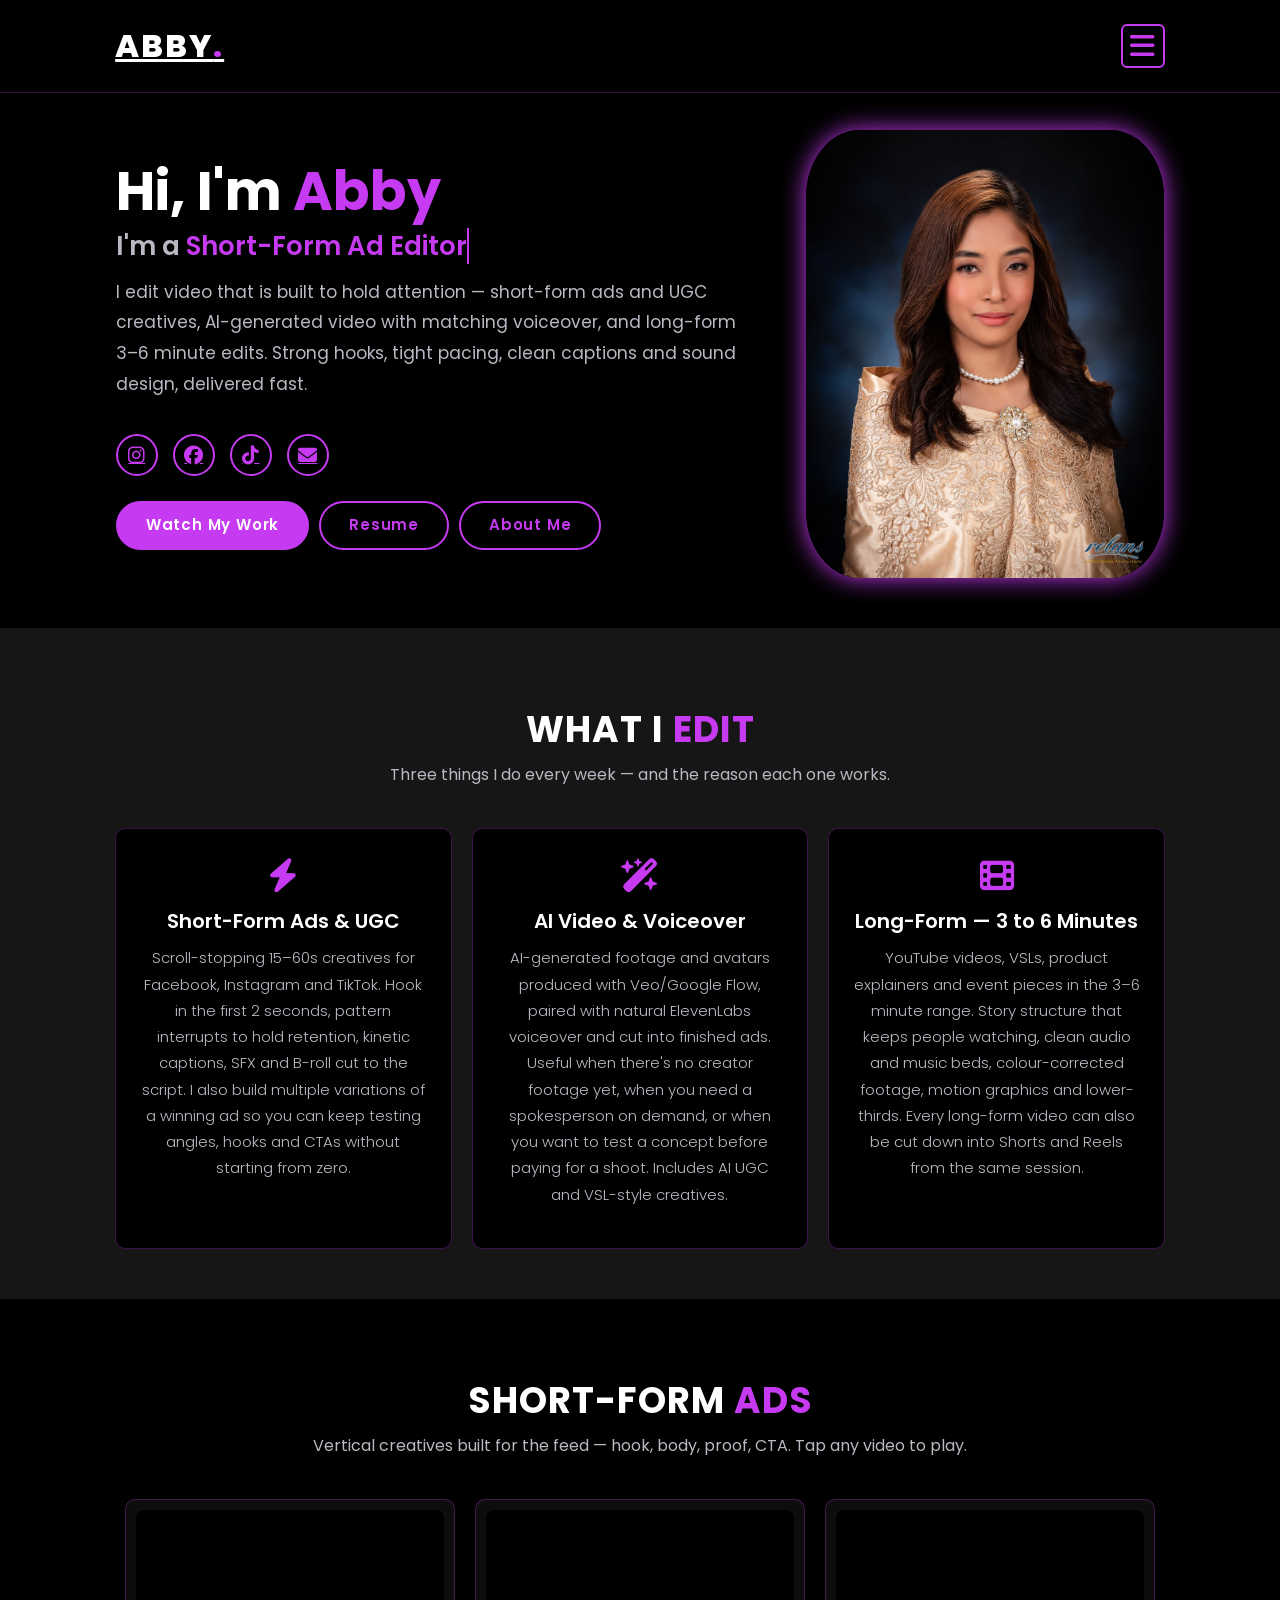
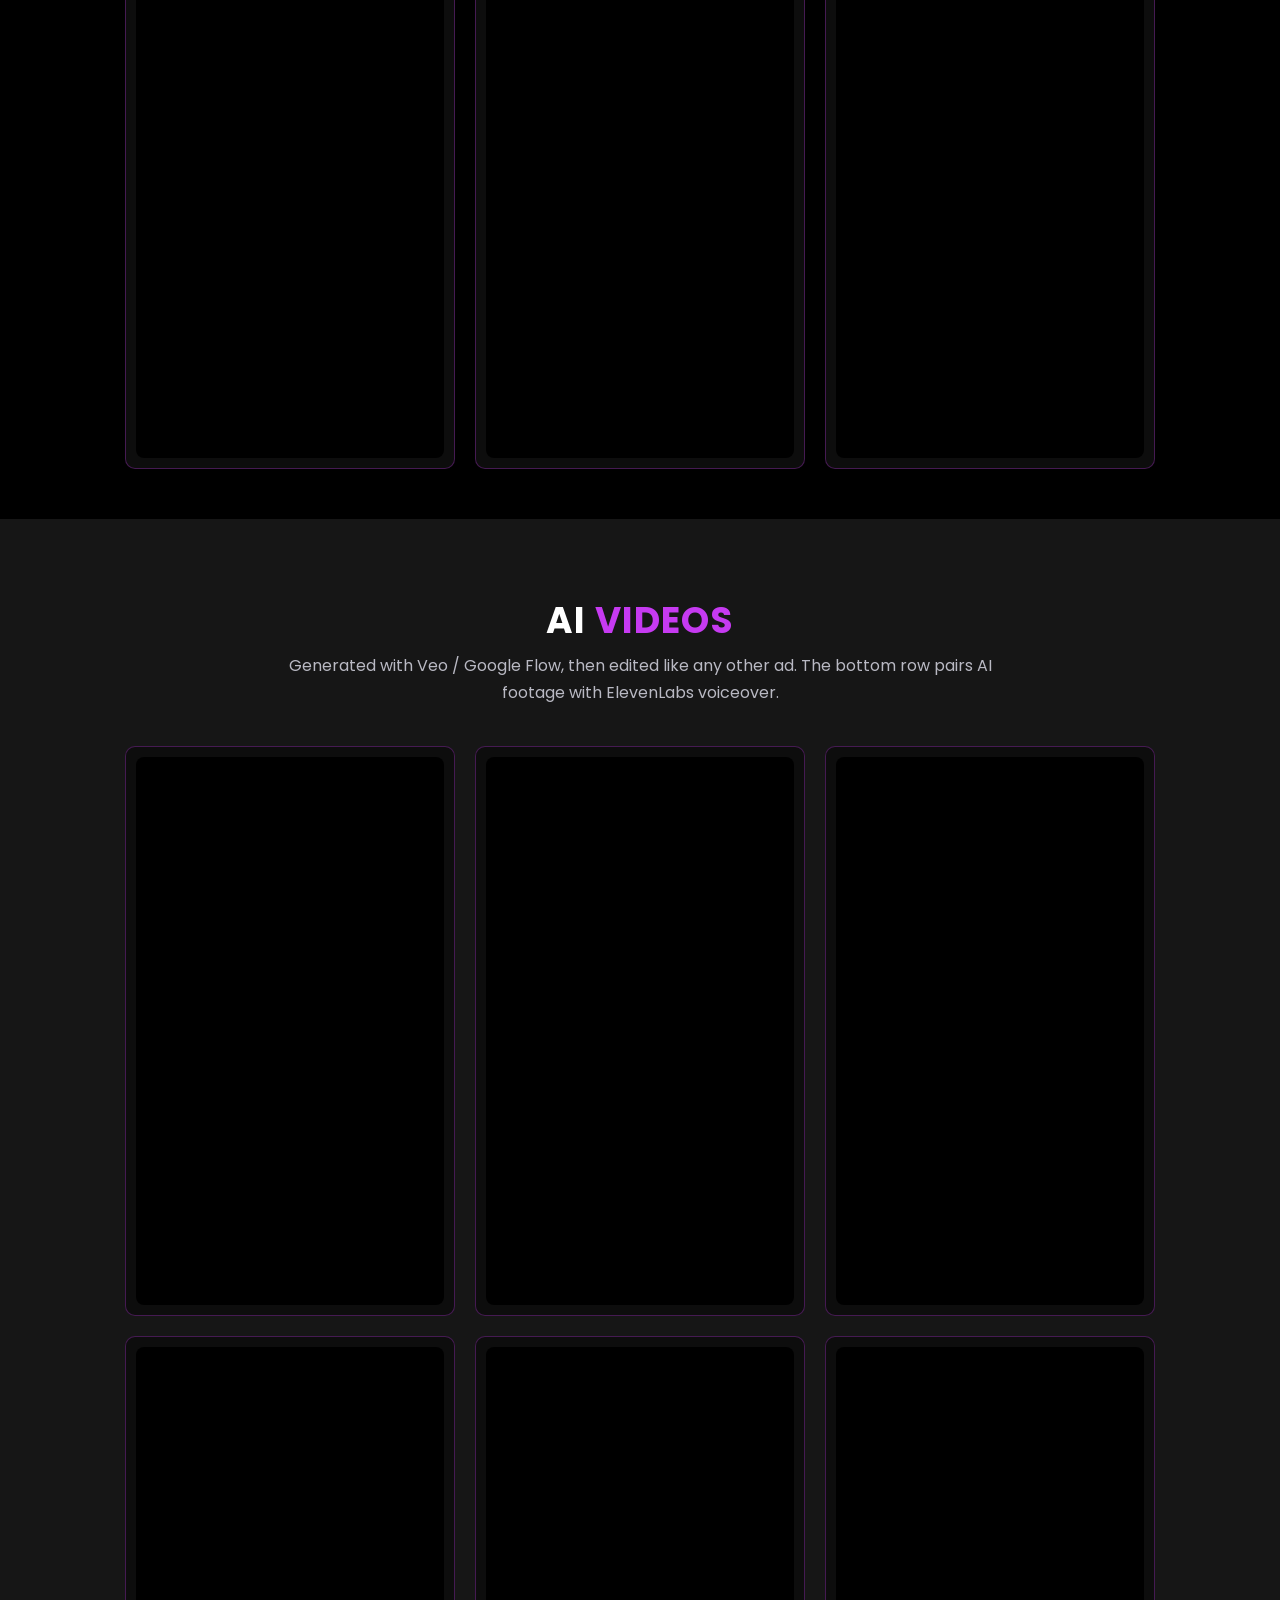
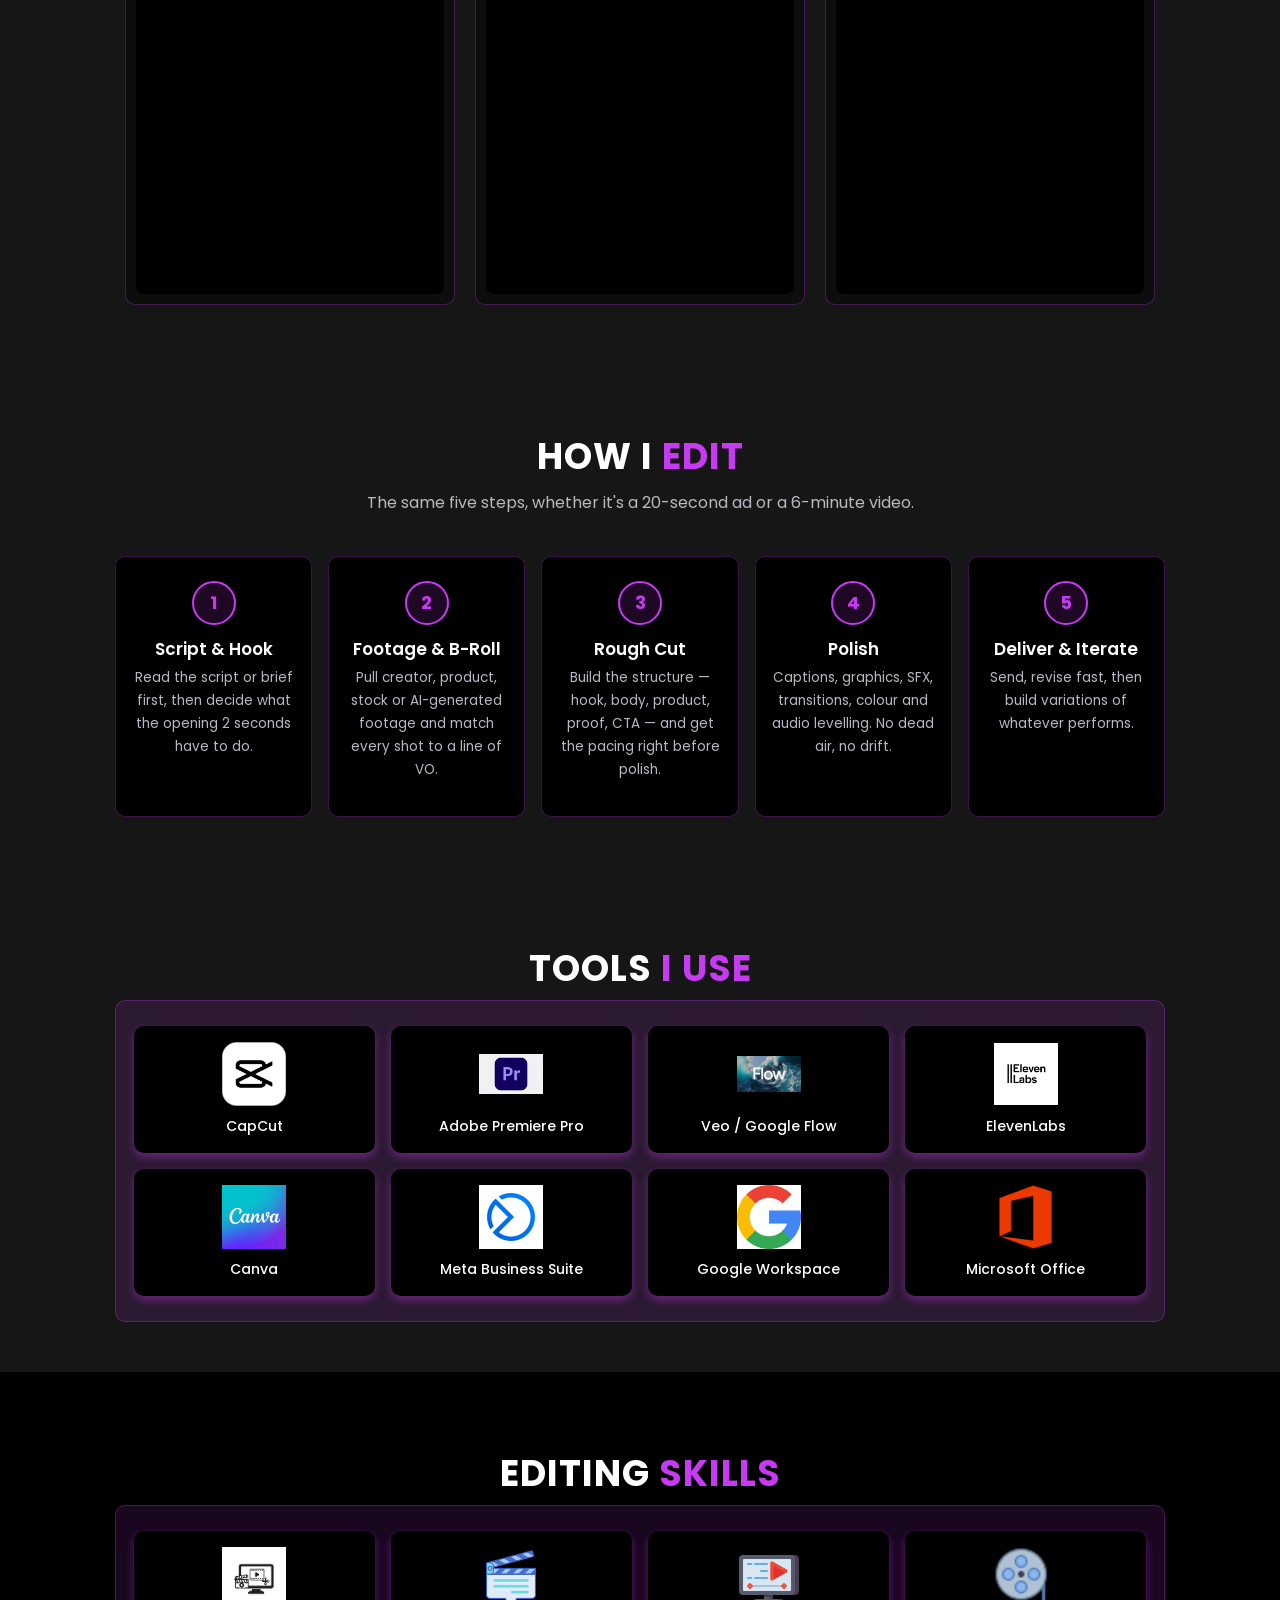
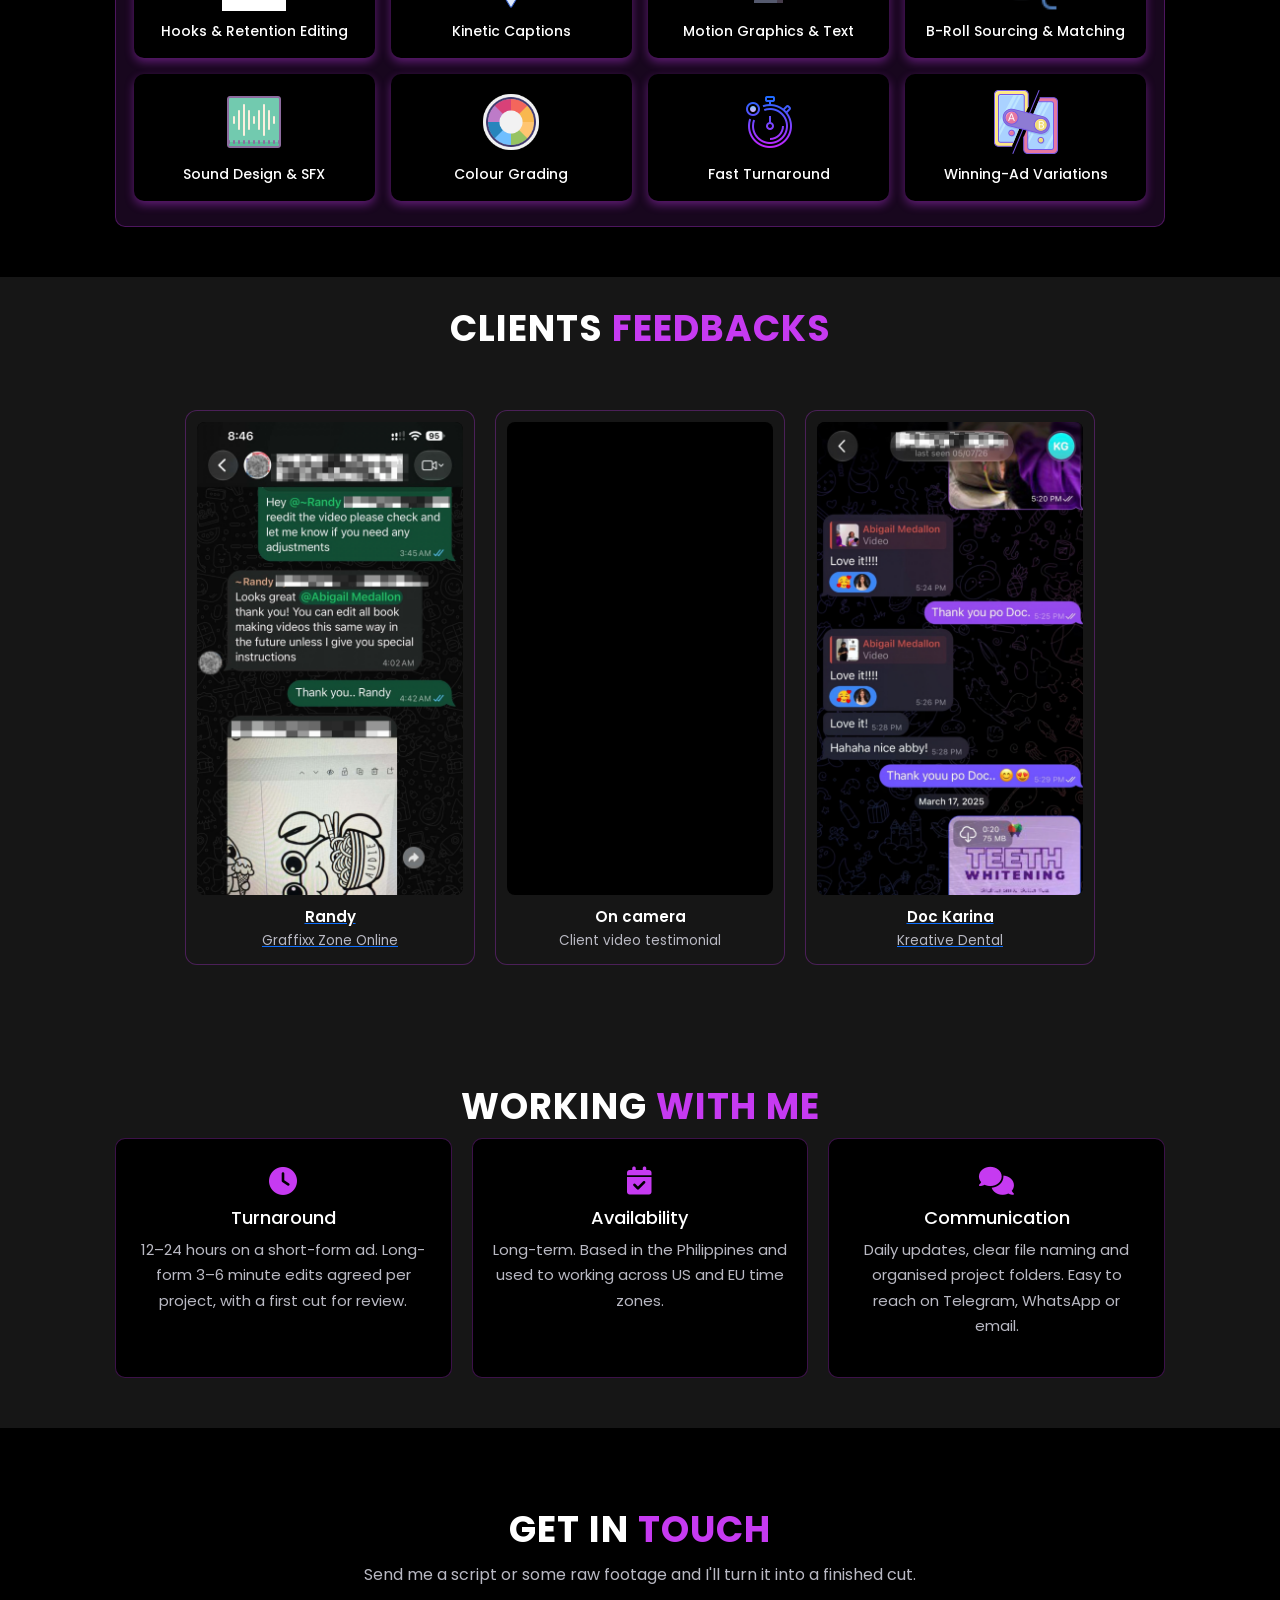
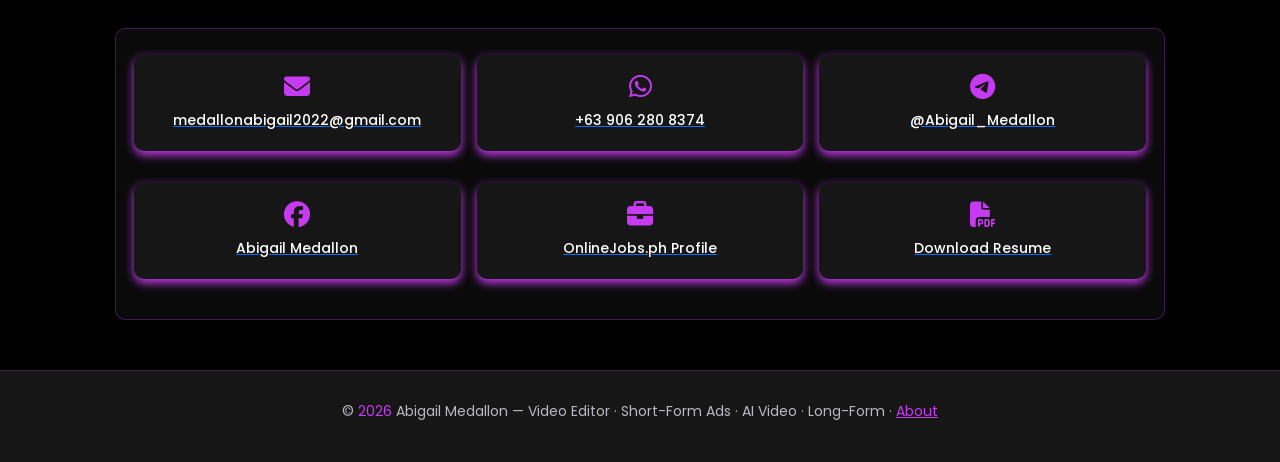
<file: abby-video-portfolio/index.html>
<!DOCTYPE html>
<html lang="en">
<head>
    <meta charset="UTF-8">
    <meta name="viewport" content="width=device-width, initial-scale=1.0">
    <title>Abby Medallon — Video Editor | Short-Form Ads, AI Video & Long-Form</title>
    <meta name="description" content="Abigail (Abby) Medallon — video editor specialising in short-form ads and UGC creatives, AI-generated video with voiceover, and long-form 3–6 minute edits. CapCut, Premiere Pro, Veo, ElevenLabs.">
    <link rel="icon" type="image/x-icon" href="assets/image/Abby.jpg">
    <link rel="stylesheet" href="https://cdn.jsdelivr.net/npm/bootstrap@5.3.3/dist/css/bootstrap.min.css">
    <link rel="stylesheet" href="https://cdnjs.cloudflare.com/ajax/libs/font-awesome/6.6.0/css/all.min.css" crossorigin="anonymous" referrerpolicy="no-referrer">
    <link rel="stylesheet" href="assets/css/style.css">
</head>
<body>
    <header class="header">
        <a href="index.html" class="logo">ABBY<span>.</span></a>
        <i id="menu-icon" class="fas fa-bars"></i>
        <nav class="nav-links">
            <a href="#home">Home</a>
            <a href="#services">Services</a>
            <a href="#short-form">Short-Form</a>
            <a href="#ai-videos">AI Videos</a>
            <a href="#process">Process</a>
            <a href="#tools">Tools</a>
            <a href="#feedback">Feedback</a>
            <a href="#contact">Contact</a>
            <a href="about.html">About</a>
        </nav>
    </header>

    <main>
        <!-- ============================= HERO ============================= -->
        <section class="home" id="home">
            <div class="home-content">
                <h1>Hi, I'm <span>Abby</span></h1>
                <h3 class="typing-text">I'm a <span></span></h3>
                <p>
                    I edit video that is built to hold attention — short-form ads and UGC creatives,
                    AI-generated video with matching voiceover, and long-form 3–6 minute edits.
                    Strong hooks, tight pacing, clean captions and sound design, delivered fast.
                </p>
                <div class="social-icon">
                    <a href="https://www.instagram.com/abigail_medallon/" target="_blank" rel="noreferrer" aria-label="Instagram"><i class="fa-brands fa-instagram"></i></a>
                    <a href="https://www.facebook.com/profile.php?id=61570184532634" target="_blank" rel="noreferrer" aria-label="Facebook"><i class="fa-brands fa-facebook"></i></a>
                    <a href="https://www.tiktok.com/@abbygailadrales" target="_blank" rel="noreferrer" aria-label="TikTok"><i class="fa-brands fa-tiktok"></i></a>
                    <a href="mailto:medallonabigail2022@gmail.com" aria-label="Email"><i class="fa-solid fa-envelope"></i></a>
                </div>
                <div class="d-flex flex-wrap gap-3">
                    <a href="#short-form" class="btn btn-solid">Watch My Work</a>
                    <a href="assets/image/Abigail_Medallon_Resume.pdf" class="btn" target="_blank" rel="noreferrer">Resume</a>
                    <a href="about.html" class="btn">About Me</a>
                </div>
            </div>
            <div class="home-img">
                <img src="assets/image/Abby.jpg" alt="Portrait of Abby Medallon, video editor">
            </div>
            </div>
        </section>
        <section class="services" id="services">
            <h2 class="heading">WHAT I <span>EDIT</span></h2>
            <p class="sub-heading">
                Three things I do every week — and the reason each one works.
            </p>
            <div class="services-container">
                <div class="costumer-box">
                    <div class="services-info">
                        <i class="fa-solid fa-bolt"></i>
                        <h4>Short-Form Ads &amp; UGC</h4>
                        <p>
                            Scroll-stopping 15–60s creatives for Facebook, Instagram and TikTok.
                            Hook in the first 2 seconds, pattern interrupts to hold retention,
                            kinetic captions, SFX and B-roll cut to the script. I also build
                            multiple variations of a winning ad so you can keep testing angles,
                            hooks and CTAs without starting from zero.
                        </p>
                    </div>
                </div>
                <div class="costumer-box">
                    <div class="services-info">
                        <i class="fa-solid fa-wand-magic-sparkles"></i>
                        <h4>AI Video &amp; Voiceover</h4>
                        <p>
                            AI-generated footage and avatars produced with Veo/Google Flow,
                            paired with natural ElevenLabs voiceover and cut into finished ads.
                            Useful when there's no creator footage yet, when you need a spokesperson
                            on demand, or when you want to test a concept before paying for a shoot.
                            Includes AI UGC and VSL-style creatives.
                        </p>
                    </div>
                </div>

                <div class="costumer-box">
                    <div class="services-info">
                        <i class="fa-solid fa-film"></i>
                        <h4>Long-Form — 3 to 6 Minutes</h4>
                        <p>
                            YouTube videos, VSLs, product explainers and event pieces in the
                            3–6 minute range. Story structure that keeps people watching,
                            clean audio and music beds, colour-corrected footage, motion graphics
                            and lower-thirds. Every long-form video can also be cut down into
                            Shorts and Reels from the same session.
                        </p>
                    </div>
                </div>
            </div>
        </section>
        <!-- ============================= SHORT-FORM ============================= -->
        <section class="reels" id="short-form">
            <h2 class="heading">SHORT-FORM <span>ADS</span></h2>
            <p class="sub-heading">
                Vertical creatives built for the feed — hook, body, proof, CTA. Tap any video to play.
            </p>
            <div class="reel-grid">
                <div class="reel-card">
                    <iframe class="reel-video" loading="lazy"
                        src="https://www.facebook.com/plugins/video.php?height=476&href=https%3A%2F%2Fwww.facebook.com%2Freel%2F1531392857984286%2F&show_text=false&width=267&t=0"
                        scrolling="no" frameborder="0"
                        allow="autoplay; clipboard-write; encrypted-media; picture-in-picture; web-share"
                        allowfullscreen title="Short-form ad sample 1"></iframe>
                    
                </div>

                <div class="reel-card">
                    <iframe class="reel-video" loading="lazy"
                        src="https://www.facebook.com/plugins/video.php?height=476&href=https%3A%2F%2Fwww.facebook.com%2Freel%2F1408809867466413%2F&show_text=false&width=267&t=0"
                        scrolling="no" frameborder="0"
                        allow="autoplay; clipboard-write; encrypted-media; picture-in-picture; web-share"
                        allowfullscreen title="Short-form ad sample 2"></iframe>
                   
                </div>

                <div class="reel-card">
                    <iframe class="reel-video" loading="lazy"
                        src="https://www.facebook.com/plugins/video.php?height=476&href=https%3A%2F%2Fwww.facebook.com%2Freel%2F1159867676261383%2F&show_text=false&width=267&t=0"
                        scrolling="no" frameborder="0"
                        allow="autoplay; clipboard-write; encrypted-media; picture-in-picture; web-share"
                        allowfullscreen title="Short-form ad sample 3"></iframe>
                    
                </div>
            </div>
        </section>

        <!-- ============================= AI VIDEOS ============================= -->
        <section class="reels alt" id="ai-videos">
            <h2 class="heading">AI <span>VIDEOS</span></h2>
            <p class="sub-heading">
                Generated with Veo / Google Flow, then edited like any other ad. The bottom row pairs
                AI footage with ElevenLabs voiceover.
            </p>
            <div class="reel-grid">
                <div class="reel-card">
                    <iframe class="reel-video" loading="lazy"
                        src="https://www.facebook.com/plugins/video.php?height=476&href=https%3A%2F%2Fwww.facebook.com%2Freel%2F1027217783003502%2F&show_text=false&width=267&t=0"
                        scrolling="no" frameborder="0"
                        allow="autoplay; clipboard-write; encrypted-media; picture-in-picture; web-share"
                        allowfullscreen title="AI video sample 1"></iframe>
                    
                </div>

                <div class="reel-card">
                    <iframe class="reel-video" loading="lazy"
                        src="https://www.facebook.com/plugins/video.php?height=476&href=https%3A%2F%2Fwww.facebook.com%2Freel%2F1665699967817508%2F&show_text=false&width=267&t=0"
                        scrolling="no" frameborder="0"
                        allow="autoplay; clipboard-write; encrypted-media; picture-in-picture; web-share"
                        allowfullscreen title="AI video sample 2"></iframe>
                   
                </div>

                <div class="reel-card">
                    <iframe class="reel-video" loading="lazy"
                        src="https://www.facebook.com/plugins/video.php?height=476&href=https%3A%2F%2Fwww.facebook.com%2Freel%2F1013459857963454%2F&show_text=false&width=267&t=0"
                        scrolling="no" frameborder="0"
                        allow="autoplay; clipboard-write; encrypted-media; picture-in-picture; web-share"
                        allowfullscreen title="AI video sample 3"></iframe>
                 
                </div>

                <div class="reel-card">
                    <iframe class="reel-video" loading="lazy"
                        src="https://www.facebook.com/plugins/video.php?height=476&href=https%3A%2F%2Fwww.facebook.com%2Freel%2F1434605571874155%2F&show_text=false&width=267&t=0"
                        scrolling="no" frameborder="0"
                        allow="autoplay; clipboard-write; encrypted-media; picture-in-picture; web-share"
                        allowfullscreen title="AI video with voiceover sample 1"></iframe>
                   
                </div>

                <div class="reel-card">
                    <iframe class="reel-video" loading="lazy"
                        src="https://www.facebook.com/plugins/video.php?height=476&href=https%3A%2F%2Fwww.facebook.com%2Freel%2F2117017108888094%2F&show_text=false&width=267&t=0"
                        scrolling="no" frameborder="0"
                        allow="autoplay; clipboard-write; encrypted-media; picture-in-picture; web-share"
                        allowfullscreen title="AI video with voiceover sample 2"></iframe>

                </div>

                 <div class="reel-card">
                    <iframe class="reel-video" loading="lazy"
                         src="https://www.facebook.com/plugins/video.php?height=476&href=https%3A%2F%2Fwww.facebook.com%2Freel%2F3682260078606252%2F&show_text=false&width=267&t=0"
                         scrolling="no" frameborder="0"
                         allow="autoplay; clipboard-write; encrypted-media; picture-in-picture; web-share"
                         allowfullscreen title="AI video with voiceover"></iframe>

                </div>
        </section>
        <!-- ============================= LONG-FORM ============================= -->
        <!-- ============================= PROCESS ============================= -->
        <section class="process" id="process">
            <h2 class="heading">HOW I <span>EDIT</span></h2>
            <p class="sub-heading">
                The same five steps, whether it's a 20-second ad or a 6-minute video.
            </p>
            <div class="process-grid">
                <div class="process-step">
                    <div class="step-no">1</div>
                    <h4>Script &amp; Hook</h4>
                    <p>Read the script or brief first, then decide what the opening 2 seconds have to do.</p>
                </div>
                <div class="process-step">
                    <div class="step-no">2</div>
                    <h4>Footage &amp; B-Roll</h4>
                    <p>Pull creator, product, stock or AI-generated footage and match every shot to a line of VO.</p>
                </div>
                <div class="process-step">
                    <div class="step-no">3</div>
                    <h4>Rough Cut</h4>
                    <p>Build the structure — hook, body, product, proof, CTA — and get the pacing right before polish.</p>
                </div>
                <div class="process-step">
                    <div class="step-no">4</div>
                    <h4>Polish</h4>
                    <p>Captions, graphics, SFX, transitions, colour and audio levelling. No dead air, no drift.</p>
                </div>
                <div class="process-step">
                    <div class="step-no">5</div>
                    <h4>Deliver &amp; Iterate</h4>
                    <p>Send, revise fast, then build variations of whatever performs.</p>
                </div>
            </div>
        </section>

        <!-- ============================= TOOLS ============================= -->
        <section class="tools" id="tools">
            <h2 class="heading">TOOLS <span>I USE</span></h2>
            <div class="container">
                <div class="row">
                    <div class="bar"><div class="info"><img src="assets/image/Capcut.png" alt="CapCut"><span>CapCut</span></div></div>
                    <div class="bar"><div class="info"><img src="assets/image/premierpro.jpg" alt="Adobe Premiere Pro"><span>Adobe Premiere Pro</span></div></div>
                    <div class="bar"><div class="info"><img src="assets/image/Google-Flow-logo.jpg" alt="Google Flow / Veo"><span>Veo / Google Flow</span></div></div>
                    <div class="bar"><div class="info"><img src="assets/image/elebenlabs.png" alt="ElevenLabs"><span>ElevenLabs</span></div></div>
                    <div class="bar"><div class="info"><img src="assets/image/Canva.jpeg" alt="Canva"><span>Canva</span></div></div>
                    <div class="bar"><div class="info"><img src="assets/image/Meta_Business_Suite.png" alt="Meta Business Suite"><span>Meta Business Suite</span></div></div>
                    <div class="bar"><div class="info"><img src="assets/image/Google_Suite.png" alt="Google Workspace"><span>Google Workspace</span></div></div>
                    <div class="bar"><div class="info"><img src="assets/image/Microsoft_Suite.png" alt="Microsoft Office"><span>Microsoft Office</span></div></div>
                </div>
            </div>
        </section>

        <!-- ============================= SKILLS ============================= -->
        <section class="skills" id="skills">
            <h2 class="heading">EDITING <span>SKILLS</span></h2>
            <div class="container">
                <div class="row">
                    <div class="bar"><div class="info"><img src="assets/image/Video_Editing.png" alt="Video editing"><span>Hooks &amp; Retention Editing</span></div></div>
                    <div class="bar"><div class="info"><img src="assets/image/Creative_Skills.png" alt="Captions"><span>Kinetic Captions</span></div></div>
                    <div class="bar"><div class="info"><img src="assets/image/Graphic_Design.png" alt="Motion graphics"><span>Motion Graphics &amp; Text</span></div></div>
                    <div class="bar"><div class="info"><img src="assets/image/Organizational_Skills.png" alt="B-roll sourcing"><span>B-Roll Sourcing &amp; Matching</span></div></div>
                    <div class="bar"><div class="info"><img src="assets/image/Adaptability.png" alt="Sound design"><span>Sound Design &amp; SFX</span></div></div>
                    <div class="bar"><div class="info"><img src="assets/image/Social_Media_Management.png" alt="Colour grading"><span>Colour Grading</span></div></div>
                    <div class="bar"><div class="info"><img src="assets/image/Ability_to_Work_Under_Pressure.png" alt="Fast turnaround"><span>Fast Turnaround</span></div></div>
                    <div class="bar"><div class="info"><img src="assets/image/Good_time_for_management.png" alt="Ad variations"><span>Winning-Ad Variations</span></div></div>
                </div>
            </div>
        </section>

        <!-- ============================= FEEDBACK ============================= -->
       <section class="feedback" id="feedback">
            <div class="container">
                <h2 class="heading">CLIENTS <span>FEEDBACKS</span></h2>
                <div class="timeline-bs">
          <div class="feedback-row">
    <a class="fb-panel" href="assets/image/Graffixx Zone Online.png" target="_blank" rel="noreferrer">
        <div class="fb-media">
            <img src="assets/image/Graffixx Zone Online.png" alt="Client message from Randy at Graffixx Zone Online approving a book-making video edit" loading="lazy">
        </div>
        <p class="fb-cap"><strong>Randy</strong>Graffixx Zone Online</p>
    </a>

    <div class="fb-panel is-video">
        <div class="fb-media">
            <iframe class="reel-iframe" loading="lazy"
                src="https://www.facebook.com/plugins/video.php?href=https%3A%2F%2Fwww.facebook.com%2Freel%2F4122361618042357%2F&show_text=false&width=267&height=476"
                scrolling="no" frameborder="0" allowfullscreen
                allow="autoplay; clipboard-write; encrypted-media; picture-in-picture; web-share"
                title="Client video testimonial"></iframe>
        </div>
        <p class="fb-cap"><strong>On camera</strong>Client video testimonial</p>
    </div>

    <a class="fb-panel" href="assets/image/Clinic.png" target="_blank" rel="noreferrer">
        <div class="fb-media">
            <img src="assets/image/Clinic.png" alt="Client messages from Doc at Kreative Dental reacting to video edits" loading="lazy">
        </div>
        <p class="fb-cap"><strong>Doc Karina</strong>Kreative Dental</p>
    </a>
</div>

            </div>
        </section>
        <!-- ============================= AVAILABILITY ============================= -->
        <section class="availability">
            <h2 class="heading">WORKING <span>WITH ME</span></h2>
            <div class="avail-grid">
                <div class="avail-box">
                    <i class="fa-solid fa-clock"></i>
                    <h4>Turnaround</h4>
                    <p>12–24 hours on a short-form ad. Long-form 3–6 minute edits agreed per project, with a first cut for review.</p>
                </div>
                <div class="avail-box">
                    <i class="fa-solid fa-calendar-check"></i>
                    <h4>Availability</h4>
                    <p>Long-term. Based in the Philippines and used to working across US and EU time zones.</p>
                </div>
                <div class="avail-box">
                    <i class="fa-solid fa-comments"></i>
                    <h4>Communication</h4>
                    <p>Daily updates, clear file naming and organised project folders. Easy to reach on Telegram, WhatsApp or email.</p>
                </div>
            </div>
        </section>

        <!-- ============================= CONTACT ============================= -->
        <section class="contact" id="contact">
            <h2 class="heading">GET IN <span>TOUCH</span></h2>
            <p class="sub-heading">
                Send me a script or some raw footage and I'll turn it into a finished cut.
            </p>
            <div class="container">
                <div class="row">
                    <div class="bar">
                        <div class="info">
                            <a href="mailto:medallonabigail2022@gmail.com">
                                <i class="fas fa-envelope"></i>
                                <p>medallonabigail2022@gmail.com</p>
                            </a>
                        </div>
                    </div>
                    <div class="bar">
                        <div class="info">
                            <a href="https://wa.me/639062808374" target="_blank" rel="noreferrer">
                                <i class="fab fa-whatsapp"></i>
                                <p>+63 906 280 8374</p>
                            </a>
                        </div>
                    </div>
                    <div class="bar">
                        <div class="info">
                            <a href="https://t.me/Abigail_Medallon" target="_blank" rel="noreferrer">
                                <i class="fab fa-telegram"></i>
                                <p>@Abigail_Medallon</p>
                            </a>
                        </div>
                    </div>
                    <div class="bar">
                        <div class="info">
                            <a href="https://www.facebook.com/profile.php?id=61570184532634" target="_blank" rel="noreferrer">
                                <i class="fab fa-facebook"></i>
                                <p>Abigail Medallon</p>
                            </a>
                        </div>
                    </div>
                    <div class="bar">
                        <div class="info">
                            <a href="https://www.onlinejobs.ph/jobseekers/info/3880624" target="_blank" rel="noreferrer">
                                <i class="fas fa-briefcase"></i>
                                <p>OnlineJobs.ph Profile</p>
                            </a>
                        </div>
                    </div>
                    <div class="bar">
                        <div class="info">
                            <a href="assets/image/Abigail_Medallon_Resume.pdf" target="_blank" rel="noreferrer">
                                <i class="fas fa-file-pdf"></i>
                                <p>Download Resume</p>
                            </a>
                        </div>
                    </div>
                </div>
            </div>
        </section>
    </main>

    <footer class="footer">
        <p>&copy; <span id="year">2026</span> Abigail Medallon — Video Editor · Short-Form Ads · AI Video · Long-Form ·
            <a href="about.html">About</a></p>
    </footer>

    <script src="https://cdn.jsdelivr.net/npm/bootstrap@5.3.3/dist/js/bootstrap.bundle.min.js" defer></script>
    <script src="assets/js/main.js" defer></script>
</body>
</html>
</file>
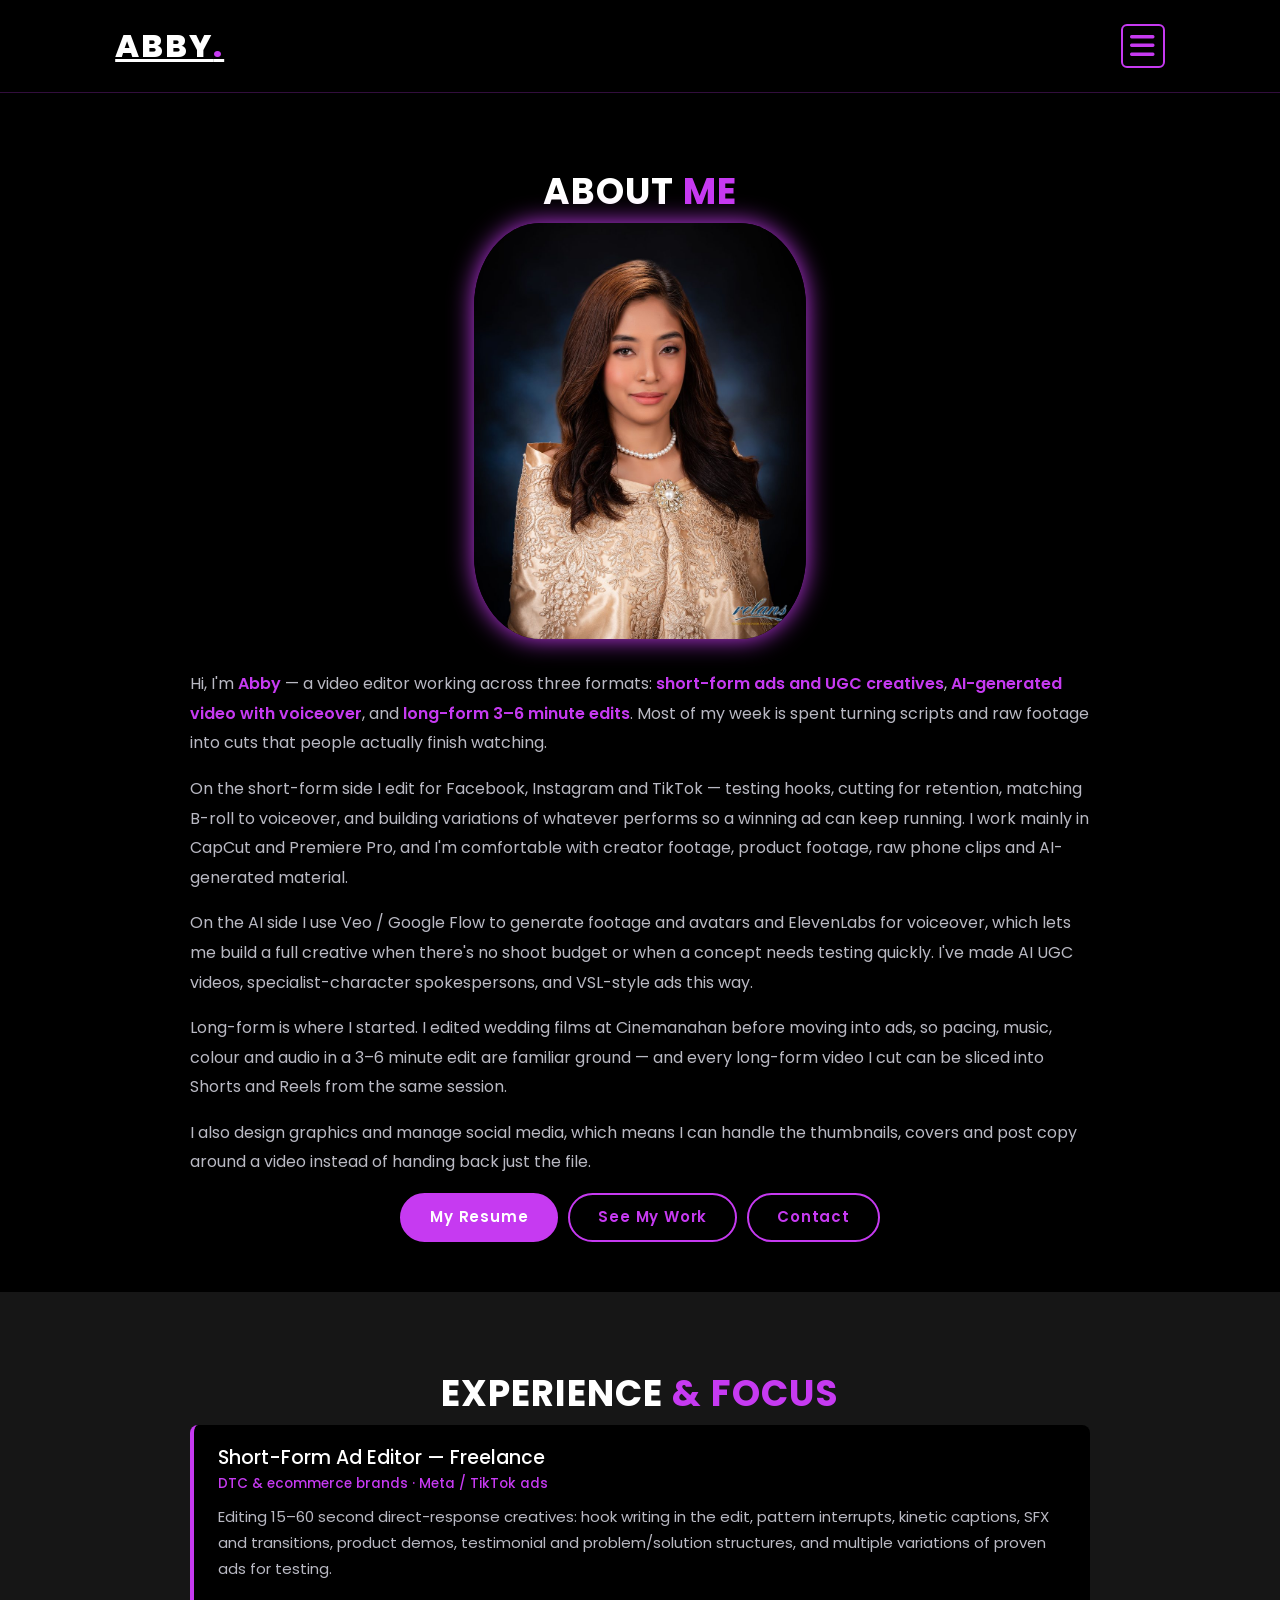
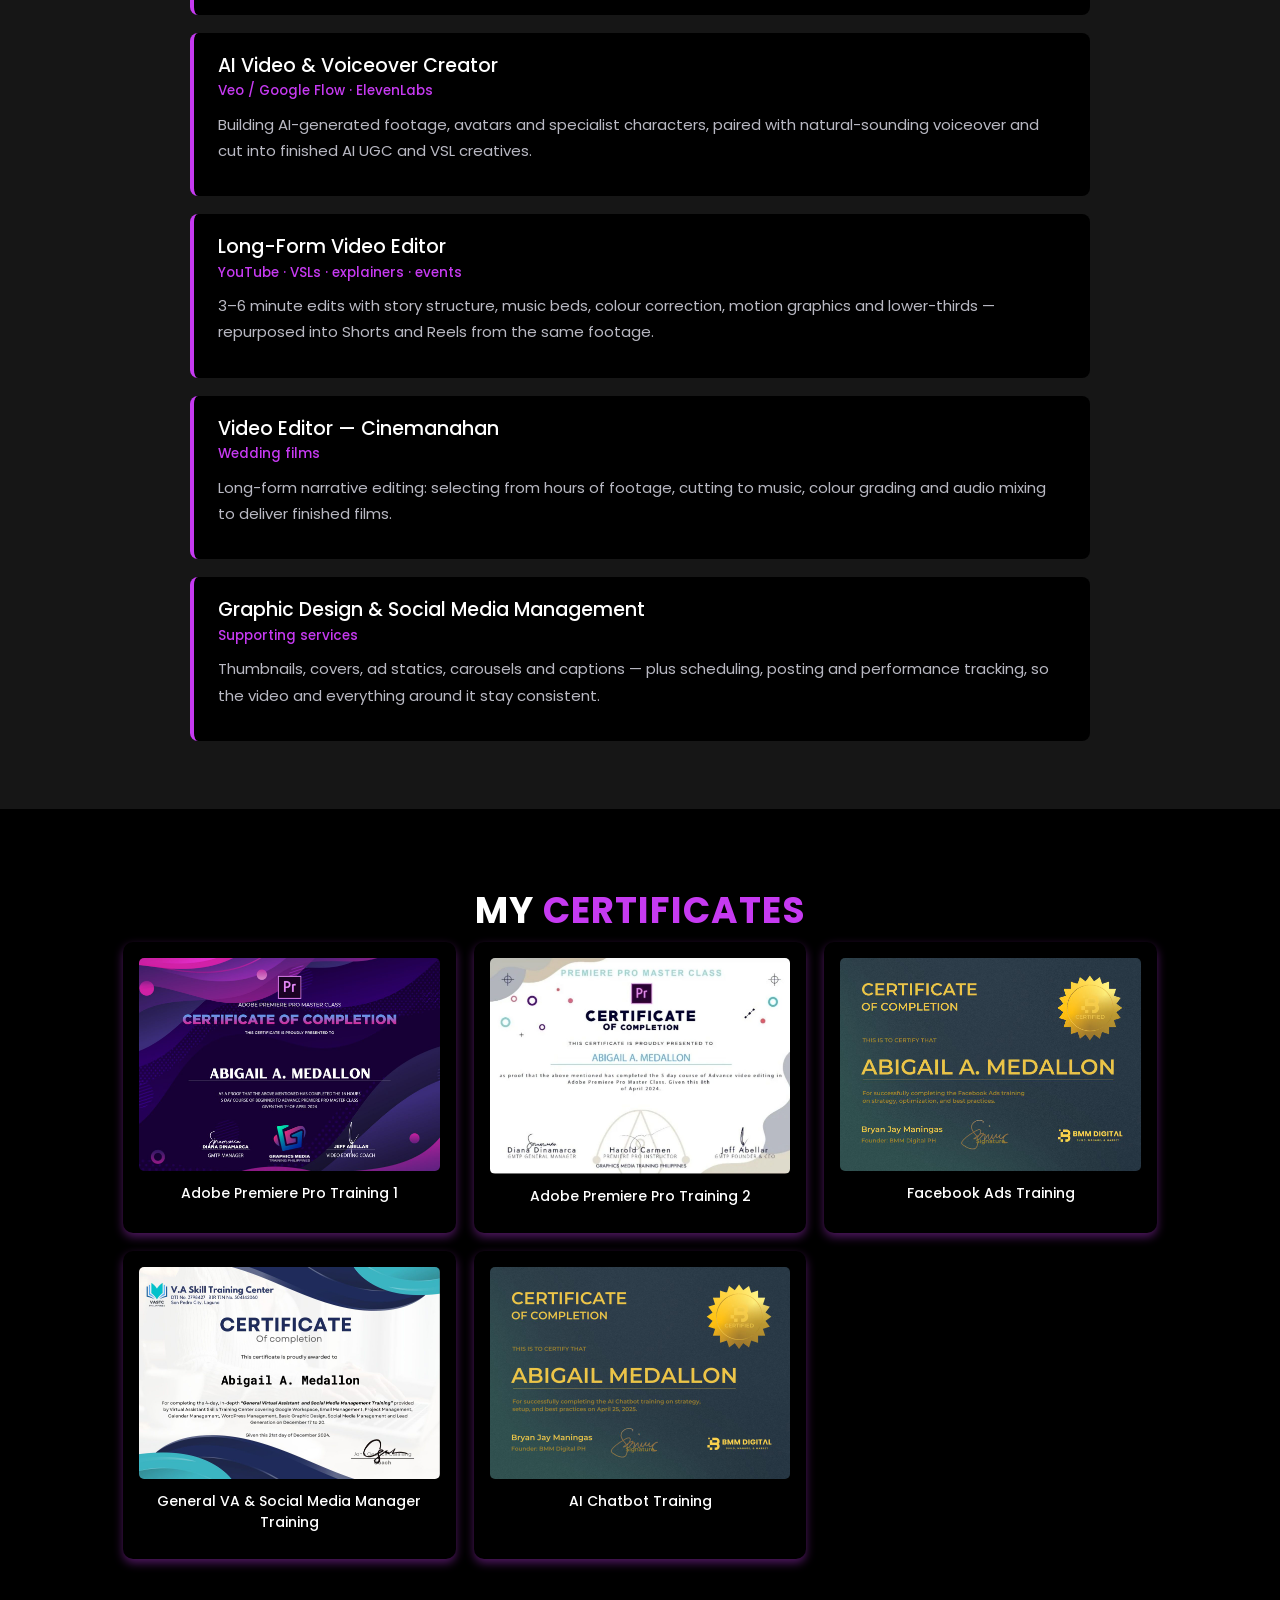
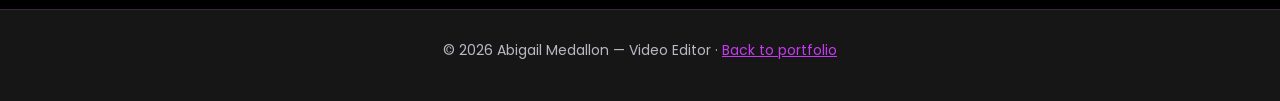
<file: abby-video-portfolio/about.html>
<!DOCTYPE html>
<html lang="en">
<head>
    <meta charset="UTF-8">
    <meta name="viewport" content="width=device-width, initial-scale=1.0">
    <title>About Abby Medallon — Video Editor</title>
    <meta name="description" content="About Abigail (Abby) Medallon — video editor for short-form ads, AI video and long-form 3–6 minute content.">
    <link rel="icon" type="image/x-icon" href="assets/image/Abby.jpg">
    <link rel="stylesheet" href="https://cdn.jsdelivr.net/npm/bootstrap@5.3.3/dist/css/bootstrap.min.css">
    <link rel="stylesheet" href="https://cdnjs.cloudflare.com/ajax/libs/font-awesome/6.6.0/css/all.min.css" crossorigin="anonymous" referrerpolicy="no-referrer">
    <link rel="stylesheet" href="assets/css/style.css">
</head>
<body>
    <header class="header">
        <a href="index.html" class="logo">ABBY<span>.</span></a>
        <i id="menu-icon" class="fas fa-bars"></i>
        <nav class="nav-links">
            <a href="index.html#home">Home</a>
            <a href="index.html#services">Services</a>
            <a href="index.html#short-form">Short-Form</a>
            <a href="index.html#ai-videos">AI Videos</a>
            <a href="index.html#long-form">Long-Form</a>
            <a href="index.html#tools">Tools</a>
            <a href="index.html#contact">Contact</a>
            <a href="about.html" class="active">About</a>
        </nav>
    </header>

    <main>
        <section class="about" id="about">
            <h2 class="heading">ABOUT <span>ME</span></h2>
            <div class="about-img">
                <a href="index.html#home"><img src="assets/image/Abby.jpg" alt="Abby Medallon"></a>
            </div>
            <div class="about-text">
                <p>
                    Hi, I'm <span>Abby</span> — a video editor working across three formats:
                    <span>short-form ads and UGC creatives</span>, <span>AI-generated video with voiceover</span>,
                    and <span>long-form 3–6 minute edits</span>. Most of my week is spent turning scripts and
                    raw footage into cuts that people actually finish watching.
                </p>
                <p>
                    On the short-form side I edit for Facebook, Instagram and TikTok — testing hooks,
                    cutting for retention, matching B-roll to voiceover, and building variations of whatever
                    performs so a winning ad can keep running. I work mainly in CapCut and Premiere Pro,
                    and I'm comfortable with creator footage, product footage, raw phone clips and
                    AI-generated material.
                </p>
                <p>
                    On the AI side I use Veo / Google Flow to generate footage and avatars and ElevenLabs
                    for voiceover, which lets me build a full creative when there's no shoot budget or
                    when a concept needs testing quickly. I've made AI UGC videos, specialist-character
                    spokespersons, and VSL-style ads this way.
                </p>
                <p>
                    Long-form is where I started. I edited wedding films at Cinemanahan before moving into
                    ads, so pacing, music, colour and audio in a 3–6 minute edit are familiar ground —
                    and every long-form video I cut can be sliced into Shorts and Reels from the same session.
                </p>
                <p>
                    I also design graphics and manage social media, which means I can handle the
                    thumbnails, covers and post copy around a video instead of handing back just the file.
                </p>
                <div class="d-flex flex-wrap gap-3 justify-content-center">
                    <a href="assets/image/Abigail_Medallon_Resume.pdf" class="btn btn-solid" target="_blank" rel="noreferrer">My Resume</a>
                    <a href="index.html#short-form" class="btn">See My Work</a>
                    <a href="index.html#contact" class="btn">Contact</a>
                </div>
            </div>
        </section>

        <section class="experience" id="experience">
            <h2 class="heading">EXPERIENCE <span>&amp; FOCUS</span></h2>
            <div class="exp-list">
                <div class="exp-item">
                    <h4>Short-Form Ad Editor — Freelance</h4>
                    <div class="exp-meta">DTC &amp; ecommerce brands · Meta / TikTok ads</div>
                    <p>
                        Editing 15–60 second direct-response creatives: hook writing in the edit, pattern
                        interrupts, kinetic captions, SFX and transitions, product demos, testimonial and
                        problem/solution structures, and multiple variations of proven ads for testing.
                    </p>
                </div>
                <div class="exp-item">
                    <h4>AI Video &amp; Voiceover Creator</h4>
                    <div class="exp-meta">Veo / Google Flow · ElevenLabs</div>
                    <p>
                        Building AI-generated footage, avatars and specialist characters, paired with
                        natural-sounding voiceover and cut into finished AI UGC and VSL creatives.
                    </p>
                </div>
                <div class="exp-item">
                    <h4>Long-Form Video Editor</h4>
                    <div class="exp-meta">YouTube · VSLs · explainers · events</div>
                    <p>
                        3–6 minute edits with story structure, music beds, colour correction, motion graphics
                        and lower-thirds — repurposed into Shorts and Reels from the same footage.
                    </p>
                </div>
                <div class="exp-item">
                    <h4>Video Editor — Cinemanahan</h4>
                    <div class="exp-meta">Wedding films</div>
                    <p>
                        Long-form narrative editing: selecting from hours of footage, cutting to music,
                        colour grading and audio mixing to deliver finished films.
                    </p>
                </div>
                <div class="exp-item">
                    <h4>Graphic Design &amp; Social Media Management</h4>
                    <div class="exp-meta">Supporting services</div>
                    <p>
                        Thumbnails, covers, ad statics, carousels and captions — plus scheduling, posting and
                        performance tracking, so the video and everything around it stay consistent.
                    </p>
                </div>
            </div>
        </section>

        <section class="certificates" id="certificates">
            <h2 class="heading">MY <span>CERTIFICATES</span></h2>
            <div class="container">
                <div class="row">
                    <div class="bar">
                        <div class="info">
                            <img src="assets/image/cert-pp1.jpg" alt="Premiere Pro Training 1 certificate" loading="lazy">
                            <p>Adobe Premiere Pro Training 1</p>
                        </div>
                    </div>
                    <div class="bar">
                        <div class="info">
                            <img src="assets/image/cert-pp2.jpg" alt="Premiere Pro Training 2 certificate" loading="lazy">
                            <p>Adobe Premiere Pro Training 2</p>
                        </div>
                    </div>
                    <div class="bar">
                        <div class="info">
                            <img src="assets/image/cert-fbads.jpg" alt="Facebook Ads Training certificate" loading="lazy">
                            <p>Facebook Ads Training</p>
                        </div>
                    </div>
                    <div class="bar">
                        <div class="info">
                            <img src="assets/image/cert-gva.jpg" alt="General Virtual Assistant and Social Media Manager Training certificate" loading="lazy">
                            <p>General VA &amp; Social Media Manager Training</p>
                        </div>
                    </div>
                    <div class="bar">
                        <div class="info">
                            <img src="assets/image/cert-aichatbot.jpg" alt="AI Chatbot Training certificate" loading="lazy">
                            <p>AI Chatbot Training</p>
                        </div>
                    </div>
                </div>
            </div>
        </section>
    </main>

    <footer class="footer">
        <p>&copy; 2026 Abigail Medallon — Video Editor · <a href="index.html">Back to portfolio</a></p>
    </footer>

    <script src="https://cdn.jsdelivr.net/npm/bootstrap@5.3.3/dist/js/bootstrap.bundle.min.js" defer></script>
    <script src="assets/js/main.js" defer></script>
</body>
</html>
</file>
<file: abby-video-portfolio/assets/css/style.css>
/*---------------------------------------------------------------
  Abby Medallon — Video Editing Portfolio
  Built on the same look & feel as abbiemedallon.github.io/mywebsite
---------------------------------------------------------------*/

@import url('https://fonts.googleapis.com/css2?family=Poppins:wght@300;400;500;600;700;800&family=Rajdhani:wght@400;500;600;700&display=swap');

* {
    box-sizing: border-box;
    margin: 0;
    padding: 0;
    text-decoration: none;
    border: none;
    outline: none;
    scroll-behavior: smooth;
    font-family: 'Poppins', sans-serif;
}

:root {
    --bg-color: #000000;
    --second-bg-color: #161616;
    --third-bg-color: #0d0d0d;
    --text-color: #ffffff;
    --muted-color: #b9b9c3;
    --main-color: #c63af1;
    --main-soft: rgba(198, 58, 241, 0.15);
}

html {
    font-size: 62.5%;
    overflow-x: hidden;
    scroll-behavior: smooth;
    scroll-padding-top: 10rem;
}

body {
    background: var(--bg-color);
    color: var(--text-color);
    padding-top: 9rem;
    overflow-x: hidden;
}

.container { max-width: 1170px; }

html::-webkit-scrollbar { width: 0.8rem; }
html::-webkit-scrollbar-track { background: var(--bg-color); }
html::-webkit-scrollbar-thumb { background: var(--main-color); border-radius: 1rem; }

span { color: var(--main-color); }

/*------------------------------ header ------------------------------*/
.header {
    position: fixed;
    top: 0;
    left: 0;
    width: 100%;
    padding: 2.2rem 9%;
    background: rgba(0, 0, 0, 0.85);
    backdrop-filter: blur(10px);
    display: flex;
    justify-content: space-between;
    align-items: center;
    z-index: 100;
    border-bottom: 1px solid rgba(198, 58, 241, 0.25);
}

.logo {
    font-size: 3.2rem;
    color: var(--text-color);
    font-weight: 800;
    letter-spacing: 0.2rem;
    cursor: pointer;
    transition: 0.3s ease;
}

.logo span { color: var(--main-color); }
.logo:hover { color: var(--main-color); }

.nav-links {
    display: flex;
    align-items: center;
    flex-wrap: nowrap;
}

.nav-links a {
    color: var(--text-color);
    padding: 1rem 1.1rem;
    white-space: nowrap;
    border-radius: 0.5rem;
    transition: 0.3s ease;
    font-size: 1.5rem;
    font-weight: 500;
    border-bottom: 3px solid transparent;
}

.nav-links a:hover,
.nav-links a.active {
    color: var(--main-color);
    border-bottom: 3px solid var(--main-color);
}

#menu-icon {
    font-size: 2.8rem;
    color: var(--main-color);
    display: none;
    cursor: pointer;
    width: 4.4rem;
    height: 4.4rem;
    align-items: center;
    justify-content: center;
    border: 2px solid var(--main-color);
    border-radius: 0.6rem;
    flex: 0 0 auto;
}

@media (max-width: 1280px) {
    #menu-icon { display: flex; }
    .nav-links {
        position: absolute;
        top: 100%;
        right: 0;
        width: 100%;
        border-left: 3px solid var(--main-color);
        border-bottom: 3px solid var(--main-color);
        border-bottom-left-radius: 2rem;
        padding: 1rem 5%;
        background-color: var(--second-bg-color);
        display: none;
        max-height: calc(100vh - 8rem);
        overflow-y: auto;
    }
    .nav-links { flex-direction: column; align-items: stretch; }
    .nav-links.active { display: flex; }
    .nav-links a {
        display: block;
        font-size: 1.7rem;
        margin: 0;
        padding: 1.3rem 0.5rem;
        border-bottom: 1px solid rgba(198, 58, 241, 0.2);
    }
    .nav-links a:last-child { border-bottom: none; }
}

/*------------------------------ sections ------------------------------*/
section { padding: 7rem 9% 5rem; }

.heading {
    font-size: 3.6rem;
    text-align: center;
    margin: 1rem 0 1rem;
    font-weight: 700;
    letter-spacing: 0.1rem;
}

.sub-heading {
    text-align: center;
    font-size: 1.6rem;
    color: var(--muted-color);
    max-width: 760px;
    margin: 0 auto 4rem;
    line-height: 1.7;
}

/*------------------------------ hero ------------------------------*/
.home {
    display: flex;
    justify-content: center;
    align-items: center;
    gap: 7rem;
    background: var(--bg-color);
    padding-top: 4rem;
}

.home-img img {
    width: 28vw;
    max-width: 400px;
    border-radius: 15%;
    box-shadow: 0 0 25px var(--main-color);
    display: block;
}

.home-content h1 {
    font-size: 5.4rem;
    font-weight: 700;
    line-height: 1.25;
}

.home-content h3 {
    font-size: 2.6rem;
    margin-bottom: 1.5rem;
    font-weight: 600;
    color: var(--muted-color);
}

.home-content p {
    font-size: 1.7rem;
    font-weight: 400;
    line-height: 1.8;
    color: var(--muted-color);
    max-width: 620px;
}

.typing-text {
    display: inline-block;
    font-size: 2.8rem;
    font-weight: 600;
    color: var(--text-color);
}

.typing-text span {
    position: relative;
    color: var(--main-color);
    white-space: nowrap;
    overflow: hidden;
    border-right: 2px solid var(--main-color);
    animation: typing 3.5s steps(30) infinite alternate, blink 3.5s infinite step-end alternate;
}

.typing-text span::before {
    content: 'Short-Form Ad Editor';
    animation: words 12s infinite;
}

@keyframes words {
    0%, 24%   { content: "Short-Form Ad Editor"; }
    25%, 49%  { content: "AI Video Creator"; }
    50%, 74%  { content: "Long-Form Editor"; }
    75%, 100% { content: "UGC / VSL Editor"; }
}

@keyframes typing {
    0%, 15%, 30%, 45%, 60%, 75%, 90% { width: 0; }
    5%, 20%, 35%, 50%, 65%, 80%, 95% { width: 100%; }
}

@keyframes blink {
    from { border-color: transparent; }
    to { border-color: var(--main-color); }
}

.social-icon a {
    display: inline-flex;
    justify-content: center;
    align-items: center;
    width: 4.2rem;
    height: 4.2rem;
    background: transparent;
    border: 0.2rem solid var(--main-color);
    font-size: 1.9rem;
    border-radius: 50%;
    color: var(--main-color);
    margin: 2.5rem 1.2rem 2.5rem 0;
    transition: 0.3s ease;
}

.social-icon a:hover {
    color: #fff;
    transform: translateY(-5px);
    background: var(--main-color);
    box-shadow: 0 0 20px var(--main-color);
}

.btn {
    display: inline-block;
    padding: 1.1rem 2.8rem;
    background: var(--bg-color);
    border-radius: 4rem;
    font-size: 1.5rem;
    color: var(--main-color);
    border: 2px solid var(--main-color);
    letter-spacing: 0.08rem;
    font-weight: 600;
    transition: 0.3s ease;
    cursor: pointer;
    text-align: center;
}

.btn:hover {
    transform: translateY(-3px);
    background-color: var(--main-color);
    color: #fff;
    box-shadow: 0 0 22px var(--main-color);
}

.btn-solid {
    background: var(--main-color);
    color: #fff;
}

.btn-solid:hover {
    background: var(--bg-color);
    color: var(--main-color);
}

/* quick stats under hero */
.stats {
    background: var(--second-bg-color);
    padding: 4rem 9%;
}

.stats-row {
    display: grid;
    grid-template-columns: repeat(4, 1fr);
    gap: 2rem;
    max-width: 1170px;
    margin: 0 auto;
}

.stat-box {
    background: var(--bg-color);
    border-radius: 1rem;
    padding: 2.5rem 1.5rem;
    text-align: center;
    box-shadow: 0 4px 14px rgba(198, 58, 241, 0.35);
    transition: 0.3s ease;
}

.stat-box:hover { transform: translateY(-5px); box-shadow: 0 6px 20px var(--main-color); }
.stat-box h3 { font-size: 2.8rem; color: var(--main-color); font-weight: 700; }
.stat-box p { font-size: 1.4rem; color: var(--muted-color); margin-top: 0.6rem; }

/*------------------------------ services ------------------------------*/
.services { background: var(--second-bg-color); }

.services-container {
    display: grid;
    grid-template-columns: repeat(3, 1fr);
    gap: 2rem;
    max-width: 1170px;
    margin: 0 auto;
}

.costumer-box {
    background: var(--bg-color);
    border-radius: 1rem;
    border: 1px solid rgba(198, 58, 241, 0.3);
    transition: transform 0.3s ease, background-color 0.3s ease;
}

.costumer-box:hover {
    background: var(--main-color);
    transform: translateY(-6px);
    box-shadow: 0 8px 24px rgba(198, 58, 241, 0.5);
}

.costumer-box:hover .services-info p,
.costumer-box:hover .services-info i { color: #fff; }

.costumer-box .services-info {
    display: flex;
    flex-direction: column;
    align-items: center;
    text-align: center;
    padding: 3rem 2.4rem;
}

.services-info i {
    font-size: 3.4rem;
    color: var(--main-color);
    margin-bottom: 1.6rem;
    transition: 0.3s ease;
}

.costumer-box:hover .services-info i { color: #fff; }

.services-info h4 {
    font-size: 2rem;
    font-weight: 600;
    margin-bottom: 1.2rem;
}

.services-info p {
    font-size: 1.5rem;
    font-weight: 300;
    line-height: 1.75;
    color: var(--muted-color);
    transition: 0.3s ease;
}

/*------------------------------ reels / video grids ------------------------------*/
.reels { background: var(--bg-color); }
.reels.alt { background: var(--second-bg-color); }

.reel-grid {
    display: flex;
    justify-content: center;
    gap: 2rem;
    flex-wrap: wrap;
    max-width: 1170px;
    margin: 0 auto;
}

.reel-card {
    max-width: 330px;
    flex: 1 1 300px;
    background: var(--third-bg-color);
    border-radius: 1rem;
    padding: 1rem;
    border: 1px solid rgba(198, 58, 241, 0.3);
    transition: 0.3s ease;
}

.reel-card:hover {
    transform: translateY(-6px);
    box-shadow: 0 8px 24px rgba(198, 58, 241, 0.45);
}

.reel-video {
    width: 100%;
    aspect-ratio: 9 / 16;
    border-radius: 0.8rem;
    display: block;
    background: #000;
}

.reel-card .reel-label {
    font-size: 1.4rem;
    color: var(--muted-color);
    text-align: center;
    margin-top: 1.2rem;
    line-height: 1.6;
}

.reel-card .reel-label strong {
    display: block;
    color: var(--text-color);
    font-size: 1.55rem;
    font-weight: 600;
    margin-bottom: 0.3rem;
}

/* horizontal (long-form) videos */
.long-grid {
    display: grid;
    grid-template-columns: repeat(2, 1fr);
    gap: 2.4rem;
    max-width: 1170px;
    margin: 0 auto;
}

.long-card {
    background: var(--third-bg-color);
    border-radius: 1rem;
    padding: 1.2rem;
    border: 1px solid rgba(198, 58, 241, 0.3);
    transition: 0.3s ease;
}

.long-card:hover {
    transform: translateY(-6px);
    box-shadow: 0 8px 24px rgba(198, 58, 241, 0.45);
}

.long-video {
    width: 100%;
    aspect-ratio: 16 / 9;
    border-radius: 0.8rem;
    display: block;
    background: #000;
}

.long-card .reel-label { text-align: left; padding: 0 0.4rem; }

/* placeholder slot for videos still to be added */
.video-placeholder {
    width: 100%;
    aspect-ratio: 16 / 9;
    border-radius: 0.8rem;
    border: 2px dashed rgba(198, 58, 241, 0.55);
    display: flex;
    flex-direction: column;
    align-items: center;
    justify-content: center;
    gap: 1rem;
    color: var(--muted-color);
    font-size: 1.5rem;
    text-align: center;
    padding: 2rem;
}

.video-placeholder i { font-size: 3rem; color: var(--main-color); }

/*------------------------------ process ------------------------------*/
.process { background: var(--second-bg-color); }

.process-grid {
    display: grid;
    grid-template-columns: repeat(5, 1fr);
    gap: 1.6rem;
    max-width: 1170px;
    margin: 0 auto;
}

.process-step {
    background: var(--bg-color);
    border-radius: 1rem;
    padding: 2.4rem 1.6rem;
    text-align: center;
    border: 1px solid rgba(198, 58, 241, 0.3);
    transition: 0.3s ease;
}

.process-step:hover { transform: translateY(-6px); box-shadow: 0 6px 20px rgba(198, 58, 241, 0.45); }

.process-step .step-no {
    display: inline-flex;
    align-items: center;
    justify-content: center;
    width: 4.4rem;
    height: 4.4rem;
    border-radius: 50%;
    background: var(--main-soft);
    border: 2px solid var(--main-color);
    color: var(--main-color);
    font-size: 1.8rem;
    font-weight: 700;
    margin-bottom: 1.4rem;
}

.process-step h4 { font-size: 1.7rem; font-weight: 600; margin-bottom: 0.8rem; }
.process-step p { font-size: 1.35rem; color: var(--muted-color); line-height: 1.7; }

/*------------------------------ skills & tools ------------------------------*/
.skills, .tools { background: var(--bg-color); }
.tools { background: var(--second-bg-color); }

.skills .container,
.tools .container {
    border-radius: 1rem;
    padding: 2.5rem;
    max-width: 1170px;
    margin: 0 auto;
    background: rgba(198, 58, 241, 0.12);
    border: 1px solid rgba(198, 58, 241, 0.3);
}

.skills .row,
.tools .row {
    display: grid;
    grid-template-columns: repeat(4, 1fr);
    gap: 1.6rem;
}

.skills .bar,
.tools .bar {
    padding: 1.6rem 1rem;
    border-radius: 1rem;
    background: var(--bg-color);
    box-shadow: 0 4px 10px rgba(198, 58, 241, 0.4);
    transition: 0.3s ease;
}

.skills .bar:hover,
.tools .bar:hover {
    transform: translateY(-5px);
    box-shadow: 0 6px 18px var(--main-color);
}

.skills .bar .info,
.tools .bar .info {
    display: flex;
    flex-direction: column;
    align-items: center;
    gap: 1rem;
}

.skills .bar .info img,
.tools .bar .info img {
    width: 6.4rem;
    height: 6.4rem;
    object-fit: contain;
}

.skills .bar .info span,
.tools .bar .info span {
    font-size: 1.4rem;
    font-weight: 500;
    text-align: center;
    color: var(--text-color);
}

/*------------------------------ feedback ------------------------------*/
.feedback {
    background: var(--second-bg-color);
    padding: 2rem 1rem;
}

.timeline-bs {
    position: relative;
    max-width: 1100px;
    margin: 0 auto;
    padding: 2rem 0;
}


.timeline-bs .timeline-item {
    position: relative;
    padding: 0 0 2rem 0;
}

.timeline-bs .timeline-dot {
    position: absolute;
    top: 12px;
    left: 50%;
    transform: translate(-50%, -50%);
    width: 16px;
    height: 16px;
    background: var(--main-color);
    border-radius: 50%;
    box-shadow: 0 0 0 4px var(--second-bg-color);
    z-index: 1;
}

.timeline-card {
    background: var(--main-color);
    color: var(--text-color);
    border-radius: 10px;
    padding: 1.5rem 1.75rem;
    box-shadow: 0 4px 14px rgba(0,0,0,0.25);
    height: 100%;
}

.timeline-card .tag h3 {
    font-size: 1.8rem;
    margin-bottom: 0.75rem;
}

.timeline-card p {
    font-size: 1.4rem;
    line-height: 1.6;
}

.feedback .content::after{
    background: var(--main-color);
    position: relative;
    border-radius: 6px; 
}

.feedback .content .tag{
    font-size: 1.5rem;
    padding-top: 1.5rem;
    padding-left: 1.5rem;
}

.feedback .content .decs{
    margin-left: 1.5rem;
    padding-bottom: 1rem;
}

.feedback .content .decs h3{
    font-size: 1.5rem;
    font-weight: 600;
}

.feedback .content .decs P{
    font-size: 1.3rem;
    font-weight: 500;
}

.more-feedback {
    max-width: 360px;
    margin: 0 auto;
}

.reel-wrapper {
    position: relative;
    width: 100%;
    padding-top: 177.78%; /* 9:16 ratio */
}

.reel-iframe {
    position: absolute;
    top: 0;
    left: 0;
    width: 100%;
    height: 100%;
    border: none;
    overflow: hidden;
}

/* Optional: Adjust button size and spacing for better visual appeal */
.more-feedback .btn {
    padding: 1rem 3rem; /* Adjust padding if needed */
}

/* Contact Section Styling */
.contact {
    background: var(--bg-color);
}

.contact .container {
    background: rgb(103, 103, 103);
    color: var(--text-color);
    border-radius: 1rem;
    padding: 2rem;
    max-width: 1200px;
    margin: 0 auto;
    margin-top: 2rem;
    padding: 2rem;
}

.contact .container .bar {
    background-color: var(--second-bg-color); 
    padding: 10px;
    border-radius: 1rem;
    box-shadow: 0 4px 10px var(--main-color);
    transition: 0.3s ease;
}

.contact .row {
    display: grid;
    grid-template-columns: repeat(4, 1fr); /* Display 4 items per row */
    gap: 1.5rem;
}

.contact .bar {
    display: flex;
    align-items: center; /* Center the content vertically */
    justify-content: center; /* Center the content horizontally */
    margin-bottom: 15px;
    padding: 20px;
    border-radius: 1rem;
    background: var(--bg-color);
    box-shadow: 0 4px 10px var(--main-color);
    transition: 0.3s ease;
}

.contact .bar:hover {
    box-shadow: 0 4px 10px var(--main-color);
    transform: scale(1.03);
}

.contact .bar .info {
    display: flex;
    flex-direction: column; /* Stack the icon and text vertically */
    align-items: center; /* Center the icon and text horizontally */
    justify-content: center; /* Center the content vertically */
    gap: 0.5rem; /* Adds some space between the icon and the text */
    height: 100%; /* Ensure the content takes up the full height of the .bar */
    text-align: center; /* Ensures the text is centered */
}

.contact .bar .info i {
    font-size: 0.6in; /* Adjust the size of the icon */
    color: var(--main-color); /* Customize the icon color */
    transition: 0.3s ease; /* Smooth hover effect */
    object-fit: cover;
    margin-top: 1rem;
}

.contact .bar .info i:hover {
    color: var(--hover-color); /* Change icon color on hover */
    transform: scale(0.5); /* Slightly enlarge the icon on hover */
}

.contact .bar .info p {
    font-size: 1rem; /* Adjust the font size */
    font-weight: 500;
    color: var(--text-color); /* Customize the text color */
    text-align: center; /* Ensure the text is centered */
    margin-top: 1rem;
}

.headerf {
    text-align: center; /* Center text horizontally */
}
/*------------------------------ feedback row: shot | video | shot ------------------------------*/

.feedback-row {
    display: flex;
    justify-content: center;
    align-items: flex-start;
    gap: 2rem;
    flex-wrap: wrap;
    max-width: 1000px;
    margin: 3rem auto 0;
}

.fb-panel {
    flex: 0 1 290px;
    max-width: 290px;
    background: var(--second-bg-color);
    border: 1px solid rgba(198, 58, 241, 0.3);
    border-radius: 1.2rem;
    padding: 1.1rem;
    transition: 0.3s ease;
}

.fb-panel:hover {
    transform: translateY(-5px);
    border-color: var(--main-color);
    box-shadow: 0 10px 28px rgba(198, 58, 241, 0.35);
}

.fb-media {
    position: relative;
    width: 100%;
    padding-top: 177.78%;
    border-radius: 0.8rem;
    overflow: hidden;
    background: #000;
}

.fb-media > iframe,
.fb-media > img {
    position: absolute;
    top: 0;
    left: 0;
    width: 100%;
    height: 100%;
    border: none;
    display: block;
    object-fit: cover;
    object-position: top center;
}

.fb-media::after {
    content: '\f00e\00a0\00a0View full';
    font-family: 'Font Awesome 6 Free', 'Poppins', sans-serif;
    font-weight: 900;
    position: absolute;
    inset: 0;
    display: flex;
    align-items: center;
    justify-content: center;
    font-size: 1.5rem;
    color: #fff;
    background: rgba(0, 0, 0, 0.65);
    opacity: 0;
    transition: 0.3s ease;
    pointer-events: none;
}

.fb-panel.is-video .fb-media::after { content: none; }
a.fb-panel:hover .fb-media::after { opacity: 1; }

.fb-cap {
    font-size: 1.35rem;
    color: var(--muted-color);
    text-align: center;
    margin: 1.1rem 0 0.2rem;
    line-height: 1.5;
}

.fb-cap strong {
    display: block;
    color: var(--text-color);
    font-size: 1.5rem;
    font-weight: 600;
    margin-bottom: 0.2rem;
}

@media (max-width: 1000px) {
    .feedback-row { gap: 1.6rem; }
    .fb-panel { flex: 0 1 260px; max-width: 260px; }
}

@media (max-width: 880px) {
    .fb-panel { flex: 0 1 300px; max-width: 300px; }
}
/*------------------------------ availability / CTA ------------------------------*/
.availability { background: var(--second-bg-color); }

.avail-grid {
    display: grid;
    grid-template-columns: repeat(3, 1fr);
    gap: 2rem;
    max-width: 1170px;
    margin: 0 auto;
}

.avail-box {
    background: var(--bg-color);
    border-radius: 1rem;
    padding: 2.8rem 2rem;
    text-align: center;
    border: 1px solid rgba(198, 58, 241, 0.3);
}

.avail-box i { font-size: 2.8rem; color: var(--main-color); margin-bottom: 1.2rem; }
.avail-box h4 { font-size: 1.8rem; margin-bottom: 0.8rem; }
.avail-box p { font-size: 1.5rem; color: var(--muted-color); line-height: 1.7; }

/*------------------------------ contact ------------------------------*/
.contact { background: var(--bg-color); }

.contact .container {
    background: rgba(255, 255, 255, 0.04);
    border: 1px solid rgba(198, 58, 241, 0.3);
    border-radius: 1rem;
    padding: 2.5rem;
    max-width: 1170px;
    margin: 0 auto;
}

.contact .row {
    display: grid;
    grid-template-columns: repeat(3, 1fr);
    gap: 1.6rem;
}

.contact .bar {
    display: flex;
    align-items: center;
    justify-content: center;
    padding: 2rem 1rem;
    border-radius: 1rem;
    background: var(--bg-color);
    box-shadow: 0 4px 10px rgba(198, 58, 241, 0.4);
    transition: 0.3s ease;
}

.contact .bar:hover { transform: translateY(-5px); box-shadow: 0 6px 18px var(--main-color); }

.contact .bar .info {
    display: flex;
    flex-direction: column;
    align-items: center;
    gap: 0.8rem;
    text-align: center;
}

.contact .bar .info i { font-size: 2.6rem; color: var(--main-color); }
.contact .bar .info p { font-size: 1.4rem; font-weight: 500; color: var(--text-color); word-break: break-word; }

/*------------------------------ footer ------------------------------*/
.footer {
    background: var(--second-bg-color);
    text-align: center;
    padding: 3rem 9%;
    border-top: 1px solid rgba(198, 58, 241, 0.25);
}

.footer p { font-size: 1.4rem; color: var(--muted-color); }
.footer a { color: var(--main-color); }

/*------------------------------ about page ------------------------------*/
.about {
    display: flex;
    flex-direction: column;
    align-items: center;
    background: var(--bg-color);
}

.about-img img {
    width: 26vw;
    max-width: 340px;
    border-radius: 20%;
    box-shadow: 0 0 25px var(--main-color);
    display: block;
    margin: 0 auto 3rem;
}

.about-text { max-width: 900px; margin: 0 auto; }

.about-text p {
    font-size: 1.6rem;
    font-weight: 400;
    line-height: 1.85;
    margin-bottom: 1.6rem;
    color: var(--muted-color);
}

.about-text p span { color: var(--main-color); font-weight: 600; }

.experience { background: var(--second-bg-color); }

.exp-list { max-width: 900px; margin: 0 auto; }

.exp-item {
    background: var(--bg-color);
    border-left: 4px solid var(--main-color);
    border-radius: 0.8rem;
    padding: 2.2rem 2.4rem;
    margin-bottom: 1.8rem;
}

.exp-item h4 { font-size: 1.9rem; margin-bottom: 0.4rem; }
.exp-item .exp-meta { font-size: 1.35rem; color: var(--main-color); margin-bottom: 1rem; font-weight: 500; }
.exp-item p { font-size: 1.5rem; color: var(--muted-color); line-height: 1.75; }

.certificates { background: var(--bg-color); }

.certificates .row {
    display: grid;
    grid-template-columns: repeat(3, 1fr);
    gap: 1.8rem;
    max-width: 1170px;
    margin: 0 auto;
}

.certificates .bar {
    display: flex;
    flex-direction: column;
    background: var(--bg-color);
    border-radius: 1rem;
    padding: 1.6rem;
    box-shadow: 0 4px 10px rgba(198, 58, 241, 0.4);
    transition: 0.3s ease;
}

.certificates .bar:hover { transform: translateY(-5px); box-shadow: 0 6px 18px var(--main-color); }

.certificates .bar .info { text-align: center; }

.certificates .bar .info img {
    width: 100%;
    height: auto;
    border-radius: 0.5rem;
    margin-bottom: 1.2rem;
}

.certificates .bar .info p { font-size: 1.4rem; font-weight: 500; color: var(--text-color); }

/*------------------------------ responsive ------------------------------*/
@media (max-width: 1100px) {
    .stats-row { grid-template-columns: repeat(2, 1fr); }
    .process-grid { grid-template-columns: repeat(3, 1fr); }
    .skills .row, .tools .row { grid-template-columns: repeat(3, 1fr); }
    .certificates .row { grid-template-columns: repeat(2, 1fr); }
}

@media (max-width: 1000px) {
    body { padding-top: 7.5rem; }
    .home {
        flex-direction: column-reverse;
        text-align: center;
        gap: 4rem;
    }
    .home-content p { margin: 0 auto; }
    .home-img img { width: 62vw; max-width: 340px; margin: 0 auto; }
    .home-content h1 { font-size: 4.2rem; }
    .typing-text { font-size: 2.2rem; }
    .about-img img { width: 62vw; max-width: 300px; }
    .d-flex.flex-wrap { justify-content: center; }
    .long-grid { grid-template-columns: 1fr; }
}

@media (max-width: 900px) {
    section { padding: 5rem 5%; }
    .services-container { grid-template-columns: 1fr; }
    .avail-grid { grid-template-columns: 1fr; }
    .contact .row { grid-template-columns: repeat(2, 1fr); }
    .timeline-bs .timeline-line { display: none; }
    .timeline-bs .timeline-item .d-lg-block { display: none !important; }
    .timeline-bs .timeline-dot { left: 12px; transform: translateY(-50%); }
    .timeline-bs .timeline-item .row > .col-12 { padding-left: 2.6rem; }
}

@media (max-width: 700px) {
    .heading { font-size: 2.8rem; }
    .stats-row { grid-template-columns: repeat(2, 1fr); }
    .process-grid { grid-template-columns: repeat(2, 1fr); }
    .skills .row, .tools .row { grid-template-columns: repeat(2, 1fr); }
    .certificates .row { grid-template-columns: 1fr; }
    .contact .row { grid-template-columns: 1fr; }
    .home-content h1 { font-size: 3.4rem; }
    .typing-text { font-size: 1.9rem; }
    .header { padding: 1.8rem 6%; }
    .logo { font-size: 2.6rem; }
}

@media (max-width: 460px) {
    .process-grid { grid-template-columns: 1fr; }
    .skills .row, .tools .row { grid-template-columns: repeat(2, 1fr); }
}
</file>
